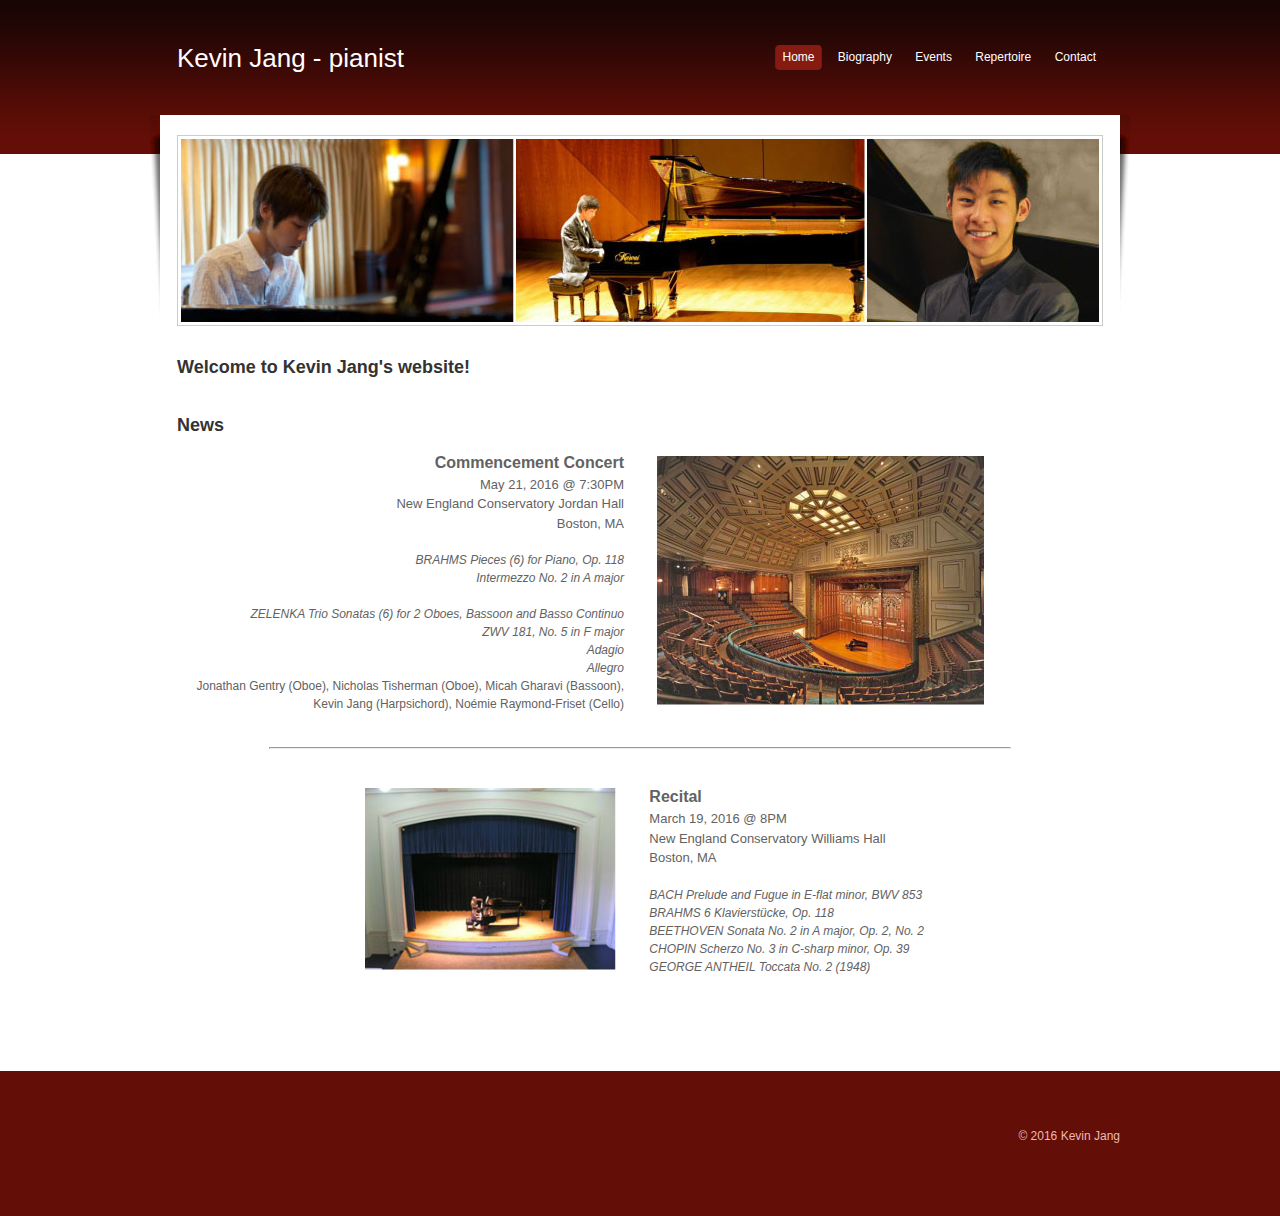
<file: index.html>
<!DOCTYPE html>
<html>

<head>
  <title>Kevin Jang - pianist - Home</title>
  <meta property="og:site_name" content="Kevin Jang - pianist" />
  <meta property="og:title" content="Kevin Jang - pianist" />
  <meta property="og:description" content="Commencement Concert May 21, 2016 @ 7:30PM New England Conservatory Jordan Hall Boston, MA BRAHMS Pieces (6) for Piano, Op. 118 Intermezzo No. 2 in A major ZELENKA Trio Sonatas (6) for 2 Oboes,..." />
  <meta property="og:url" content="https://kevinjang.com/" />
  <meta name="keywords" content="pianist" />
  <meta http-equiv="Content-Type" content="text/html; charset=utf-8" />
  <meta name="google-site-verification" content="-lX76go5W1qWB2xYTC0cxTmvPpI4KttDvs7myHHd8nc" />
  <link rel="stylesheet" type="text/css" href="files/main_style.css?1464620637" title="wsite-theme-css" />
  <link rel="shortcut icon" href="/favicon.ico" type="image/x-icon">
  <link rel="icon" href="/favicon.ico" type="image/x-icon">
  <style type='text/css'>
  .wsite-header {
    background-image: url(uploads/3/4/2/0/34205474/header_images/1322791871.jpg) !important;
    background-position: 0 0 !important;
  }
  </style>
</head>

<body class="wsite-theme-light tall-header-page  wsite-page-index">
  <div id="header-wrap">
    <table id="header">
      <tr>
        <td id="logo"><span class="wsite-logo">
					<a href="index.html"><span id="wsite-title">Kevin Jang - pianist</span></a>
        </td>
        <td id="header-right">
          <table>
            <tr>
              <td class="phone-number"></td>
              <td class="social"></td>
              <td class="search"></td>
            </tr>
          </table>
          <div class='clear'></div>
          <div id="navigation">
            <ul class="wsite-menu-default">
              <li id="active" class="wsite-menu-item-wrap">
                <a href="index.html" class="wsite-menu-item">
									Home
								</a>
              </li>
              <li id="pg483396380378198634" class="wsite-menu-item-wrap">
                <a href="biography.html" class="wsite-menu-item">
									Biography
								</a>
              </li>
              <li id="pg829536439258051337" class="wsite-menu-item-wrap">
                <a href="events.html" class="wsite-menu-item">
									Events
								</a>
              </li>
              <li id="pg579509820257163466" class="wsite-menu-item-wrap">
                <a href="repertoire.html" class="wsite-menu-item">
									Repertoire
								</a>
              </li>
              <li id="pg127499360796397851" class="wsite-menu-item-wrap">
                <a href="contact.html" class="wsite-menu-item">
									Contact
								</a>
              </li>
            </ul>
          </div>
        </td>
      </tr>
    </table>
  </div>
  <div id="main-wrap">
    <div id="main">
      <div id="shadow-left">
        <div id="shadow-right">
          <div id="main-content">
            <div id="banner">
              <div class="wsite-header"></div>
            </div>
            <div id="content">
              <div id='wsite-content' class='wsite-elements wsite-not-footer'>
                <h2 class="wsite-content-title" style="text-align:left;">Welcome to Kevin Jang's website!<br /><br /></h2>
                <h2 class="wsite-content-title" style="text-align:left;">News</h2>
                <div>
                  <div class="wsite-multicol">
                    <div class="wsite-multicol-table-wrap" style="margin:0 -15px;">
                      <table class="wsite-multicol-table">
                        <tbody class="wsite-multicol-tbody">
                          <tr class="wsite-multicol-tr">
                            <td class="wsite-multicol-col" style="width:50%; padding:0 15px;">
                              <div class="paragraph" style="text-align:right;"><strong><font size="3">Commencement Concert</font></strong>
                                <br />
                                <font size="2">May 21, 2016 @ 7:30PM
                                  <br />New England Conservatory&nbsp;Jordan Hall
                                  <br />Boston, MA</font>
                                <br />
                                <br /><em>BRAHMS Pieces (6) for Piano, Op. 118<br />Intermezzo No. 2 in A major</em>
                                <br />
                                <br /><em>ZELENKA Trio Sonatas (6) for 2 Oboes, Bassoon and Basso Continuo<br />ZWV 181, No. 5 in F major<br />Adagio<br />Allegro</em>
                                <br />Jonathan Gentry (Oboe), Nicholas Tisherman (Oboe), Micah Gharavi (Bassoon), Kevin Jang (Harpsichord), No&eacute;mie Raymond-Friset (Cello)</div>
                            </td>
                            <td class="wsite-multicol-col" style="width:50%; padding:0 15px;">
                              <div>
                                <div class="wsite-image wsite-image-border-border-width:0 " style="padding-top:10px;padding-bottom:10px;margin-left:0px;margin-right:0px;text-align:left">
                                  <a>
                                    <img src="uploads/3/4/2/0/34205474/1463755660.png" alt="Picture" style="width:auto;max-width:100%" />
                                  </a>
                                  <div style="display:block;font-size:90%"></div>
                                </div>
                              </div>
                            </td>
                          </tr>
                        </tbody>
                      </table>
                    </div>
                  </div>
                </div>
                <div>
                  <div style="height: 20px; overflow: hidden; width: 80%;"></div>
                  <hr class="styled-hr" style="width:80%;"></hr>
                  <div style="height: 20px; overflow: hidden; width: 80%;"></div>
                </div>
                <div>
                  <div class="wsite-multicol">
                    <div class="wsite-multicol-table-wrap" style="margin:0 150px;">
                      <table class="wsite-multicol-table">
                        <tbody class="wsite-multicol-tbody">
                          <tr class="wsite-multicol-tr">
                            <td class="wsite-multicol-col" style="width:49.897540983607%; padding:0 15px;">
                              <div>
                                <div class="wsite-image wsite-image-border-border-width:0 " style="padding-top:10px;padding-bottom:10px;margin-left:0px;margin-right:0px;text-align:right">
                                  <a>
                                    <img src="uploads/3/4/2/0/34205474/1463755711.png" alt="Picture" style="width:auto;max-width:100%" />
                                  </a>
                                  <div style="display:block;font-size:90%"></div>
                                </div>
                              </div>
                            </td>
                            <td class="wsite-multicol-col" style="width:50.102459016393%; padding:0 15px;">
                              <div class="paragraph" style="text-align:left;"><span id="selectionBoundary_1463278880474_13031667800522495">&#65279;</span><strong><font size="3">Recital</font></strong>
                                <br />
                                <font size="2">March 19, 2016 @ 8PM
                                  <br />New England Conservatory&nbsp;Williams Hall</font>
                                <br /><span><font size="2">Boston, MA</font></span>
                                <br />&#8203;
                                <br /><em>BACH Prelude and Fugue in E-flat minor, BWV 853<br />BRAHMS&nbsp;6 Klavierst&uuml;cke, Op. 118<br />BEETHOVEN Sonata No. 2 in A major, Op. 2, No. 2<br />CHOPIN&nbsp;Scherzo No. 3 in C-sharp minor, Op. 39</em>
                                <br /><em>GEORGE ANTHEIL Toccata No. 2 (1948)</em></div>
                            </td>
                          </tr>
                        </tbody>
                      </table>
                    </div>
                  </div>
                </div>
              </div>
              <div class="clear"></div>
            </div>
          </div>
        </div>
      </div>
    </div>
  </div>
  <div id="footer-wrap">
    <div id="footer">
      <div class='wsite-elements wsite-footer'>
        <div class="paragraph" style="text-align:right;">&copy; 2016 Kevin Jang</div>
      </div>
      <div class="clear"></div>
    </div>
  </div>
</body>

</html>
</file>
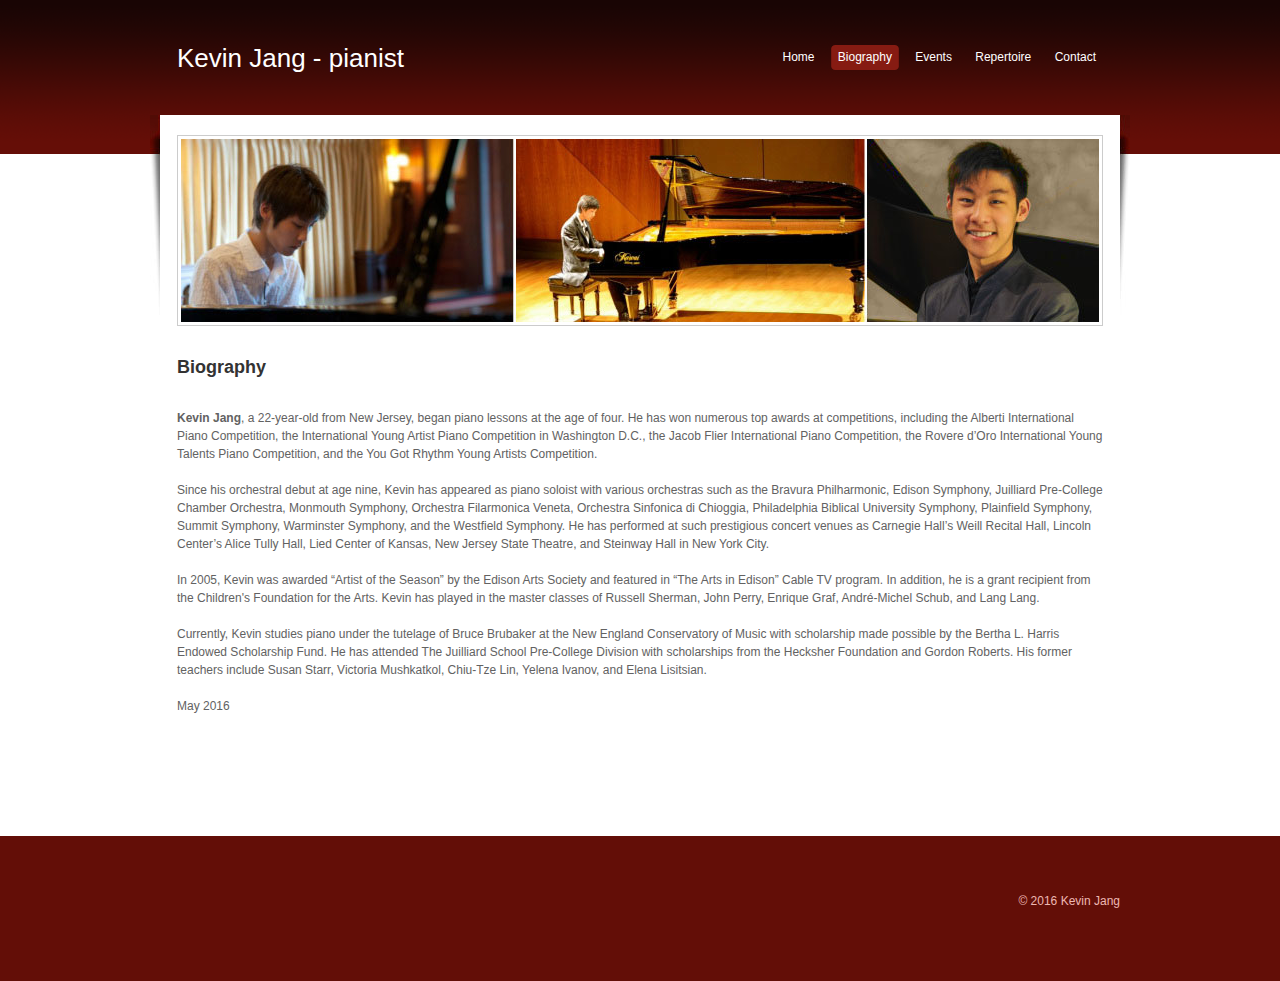
<file: biography.html>
<!DOCTYPE html>
<html>

<head>
  <title>Biography - Kevin Jang - pianist</title>
  <meta property="og:site_name" content="Kevin Jang - pianist" />
  <meta property="og:title" content="Biography" />
  <meta property="og:description" content="Kevin Jang , a 22-year-old from New Jersey, began piano lessons at the age of four. He has won numerous top awards at competitions, including the Alberti International Piano Competition, the..." />
  <meta property="og:url" content="https://kevinjang.com/biography.html" />
  <meta http-equiv="Content-Type" content="text/html; charset=utf-8" />
  <link rel="stylesheet" type="text/css" href="files/main_style.css?1464620637" title="wsite-theme-css" />
  <style type='text/css'>
  .wsite-header {
    background-image: url(uploads/3/4/2/0/34205474/header_images/1322791871.jpg) !important;
    background-position: 0 0 !important;
  }
  </style>
</head>

<body class="wsite-theme-light tall-header-page  wsite-page-biography">
  <div id="header-wrap">
    <table id="header">
      <tr>
        <td id="logo"><span class="wsite-logo">
					<a href="index.html">
						<span id="wsite-title">Kevin Jang - pianist</span>
          </a>
        </td>
        <td id="header-right">
          <table>
            <tr>
              <td class="phone-number"></td>
              <td class="social"></td>
              <td class="search"></td>
            </tr>
          </table>
          <div class='clear'></div>
          <div id="navigation">
            <ul class="wsite-menu-default">
              <li id="pg723196183507143659" class="wsite-menu-item-wrap">
                <a href="index.html" class="wsite-menu-item">
									Home
								</a>
              </li>
              <li id="active" class="wsite-menu-item-wrap">
                <a href="biography.html" class="wsite-menu-item">
									Biography
								</a>
              </li>
              <li id="pg829536439258051337" class="wsite-menu-item-wrap">
                <a href="events.html" class="wsite-menu-item">
									Events
								</a>
              </li>
              <li id="pg579509820257163466" class="wsite-menu-item-wrap">
                <a href="repertoire.html" class="wsite-menu-item">
									Repertoire
								</a>
              </li>
              <li id="pg127499360796397851" class="wsite-menu-item-wrap">
                <a href="contact.html" class="wsite-menu-item">
									Contact
								</a>
              </li>
            </ul>
          </div>
        </td>
      </tr>
    </table>
  </div>
  <div id="main-wrap">
    <div id="main">
      <div id="shadow-left">
        <div id="shadow-right">
          <div id="main-content">
            <div id="banner">
              <div class="wsite-header"></div>
            </div>
            <div id="content">
              <div id='wsite-content' class='wsite-elements wsite-not-footer'>
                <h2 class="wsite-content-title" style="text-align:left;">Biography</h2>
                <div class="paragraph" style="text-align:left;display:block;">
                  <br /><strong><span>Kevin Jang</span></strong><span>, a 22-year-old from New Jersey, began piano lessons at the age of four.&nbsp;He has won numerous top awards at competitions, including the Alberti International Piano Competition, the International Young Artist Piano Competition in Washington D.C., the Jacob Flier International Piano Competition, the Rovere d</span><span>&rsquo;</span><span>Oro International Young Talents Piano Competition, and the You Got Rhythm Young Artists Competition.</span>
                  <br />
                  <br /><span>Since his orchestral debut at age nine, Kevin has appeared as piano soloist with various orchestras such as the Bravura Philharmonic, Edison Symphony, Juilliard Pre-College Chamber Orchestra, Monmouth Symphony, Orchestra Filarmonica Veneta</span>,&nbsp;<span>Orchestra Sinfonica di Chioggia, Philadelphia Biblical University Symphony, Plainfield Symphony, Summit Symphony, Warminster</span><span>&nbsp;Symphony, and the Westfield Symphony. He has performed at such prestigious concert venues as Carnegie Hall&rsquo;s Weill Recital Hall, Lincoln Center&rsquo;s Alice Tully Hall, Lied Center of Kansas, New Jersey State Theatre, and Steinway Hall in New York City.</span>
                  <br />
                  <br /><span>In 2005, Kevin was awarded &ldquo;Artist of the Season&rdquo; by the Edison Arts Society and featured in &ldquo;The Arts in Edison&rdquo; Cable TV program.&nbsp;In addition, he is a grant recipient from the Children's Foundation for the Arts. Kevin has played in the master classes of Russell Sherman, John Perry, Enrique Graf, Andr&eacute;-Michel Schub,&nbsp;</span>and&nbsp;<span>Lang Lang</span><span>.</span>
                  <br />
                  <br /><span>Currently, Kevin studies piano under the tutelage of Bruce Brubaker at the New England Conservatory of Music with scholarship made possible by the Bertha L. Harris Endowed Scholarship Fund. He has attended The Juilliard School Pre-College Division with scholarships from the Hecksher Foundation and Gordon Roberts. His former teachers include Susan Starr, Victoria Mushkatkol, Chiu-Tze Lin, Yelena Ivanov, and Elena Lisitsian.</span><span>&nbsp;</span>
                  <br />
                  <br />May 2016</div>
              </div>
              <div class="clear"></div>
            </div>
          </div>
        </div>
      </div>
    </div>
  </div>
  <div id="footer-wrap">
    <div id="footer">
      <div class='wsite-elements wsite-footer'>
        <div class="paragraph" style="text-align:right;">&copy; 2016 Kevin Jang</div>
      </div>
      <div class="clear"></div>
    </div>
  </div>
</body>

</html>
</file>
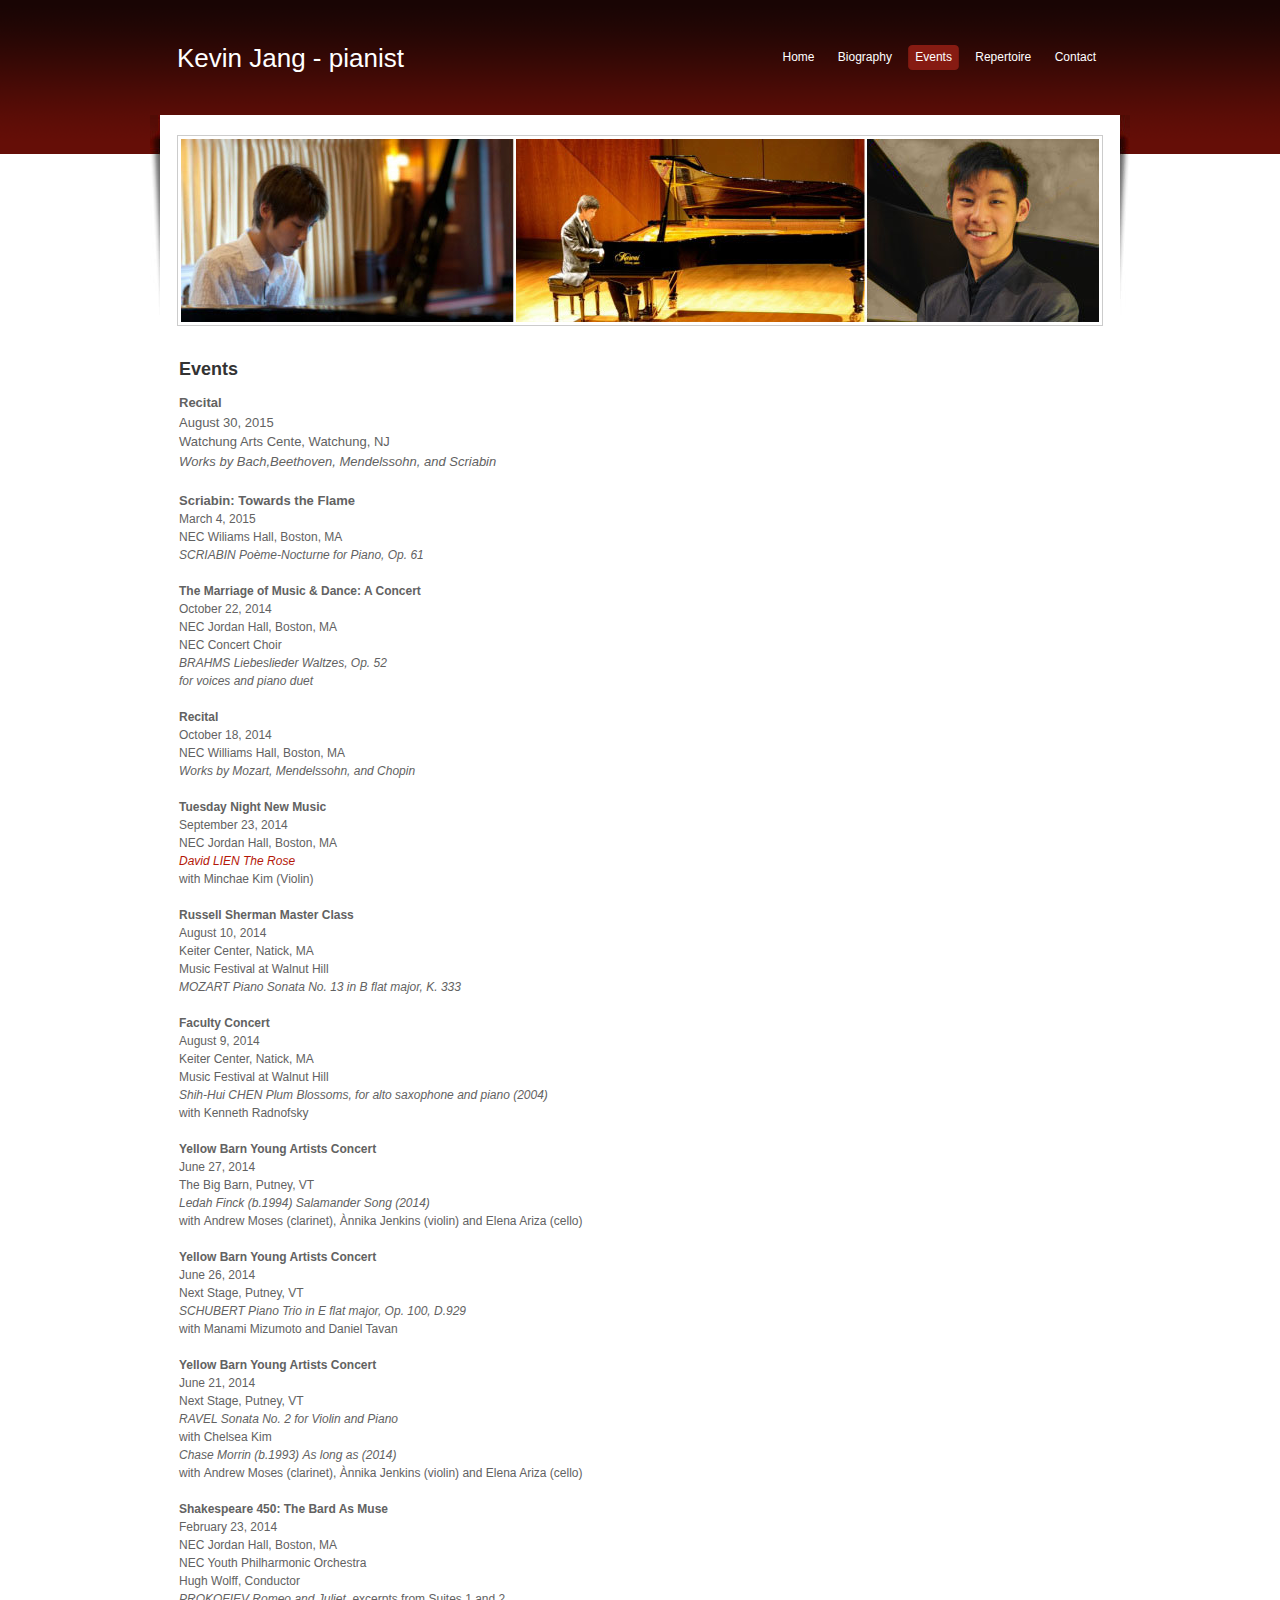
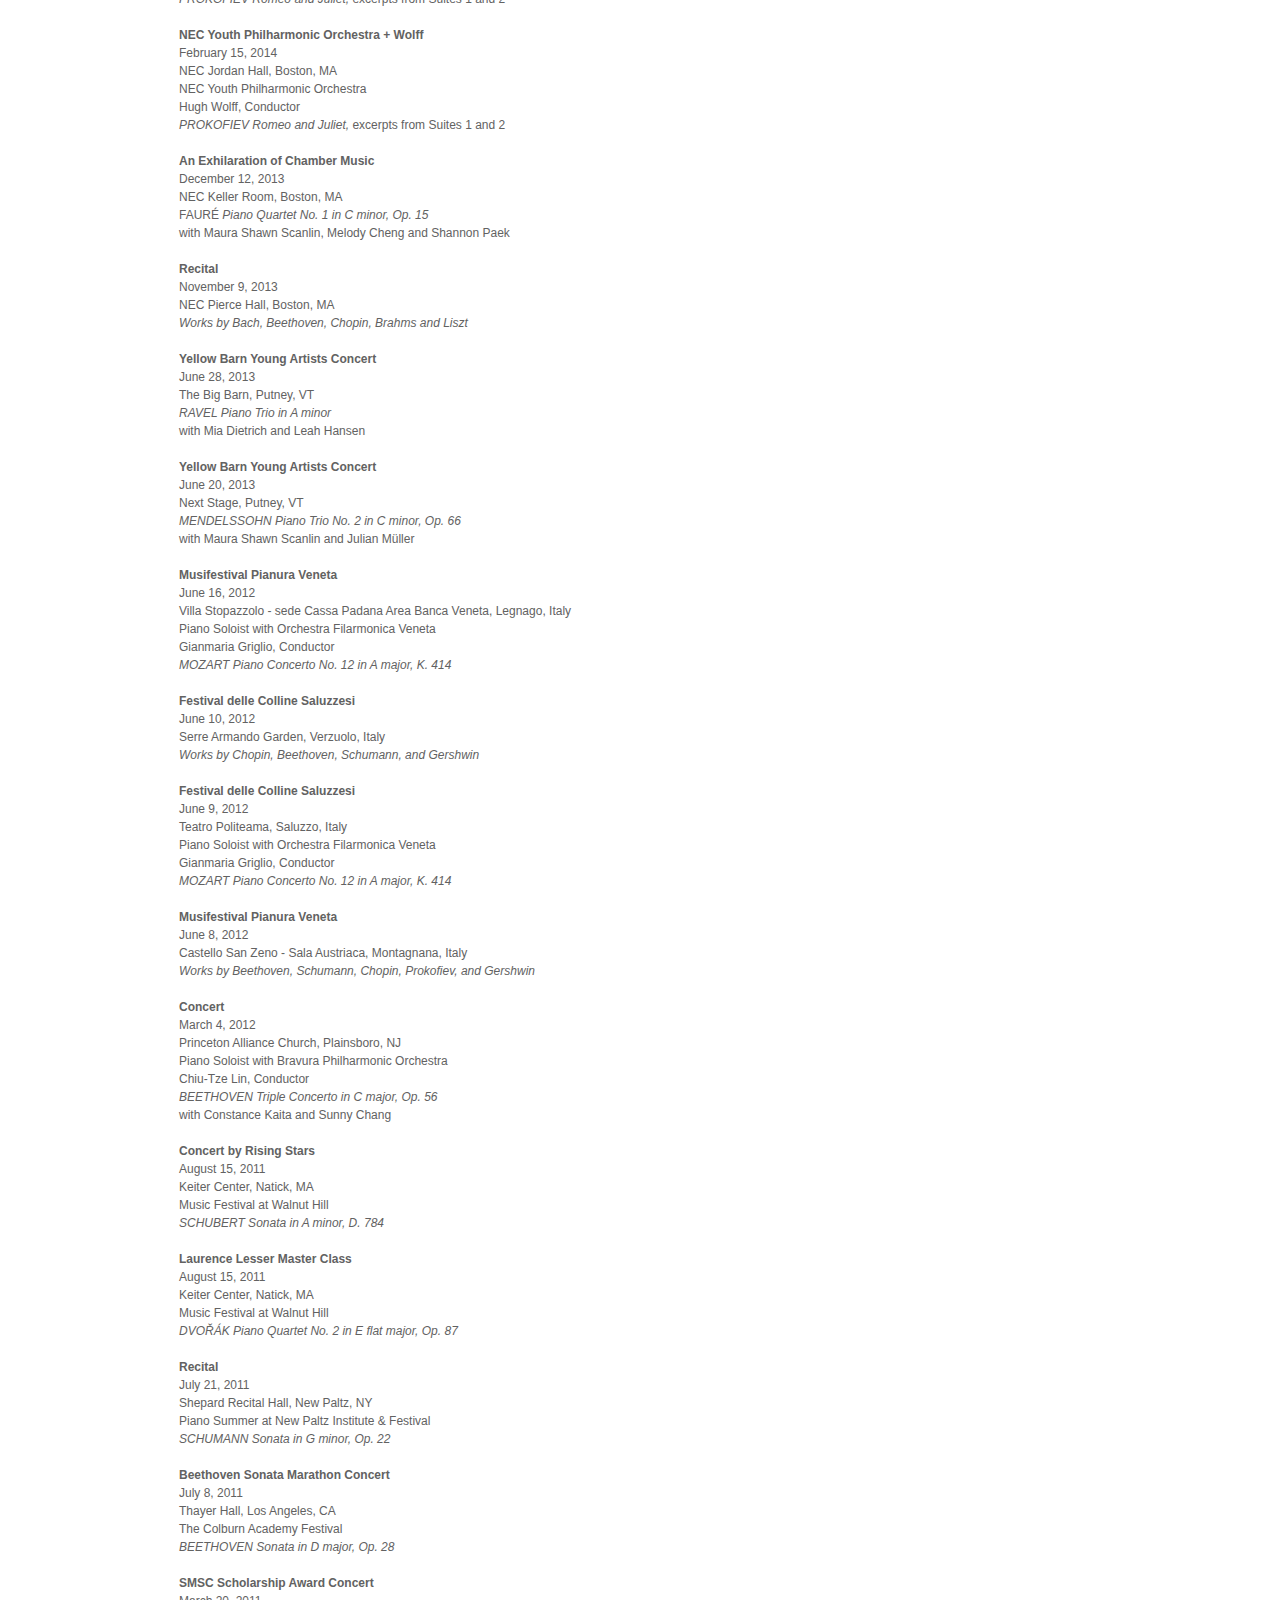
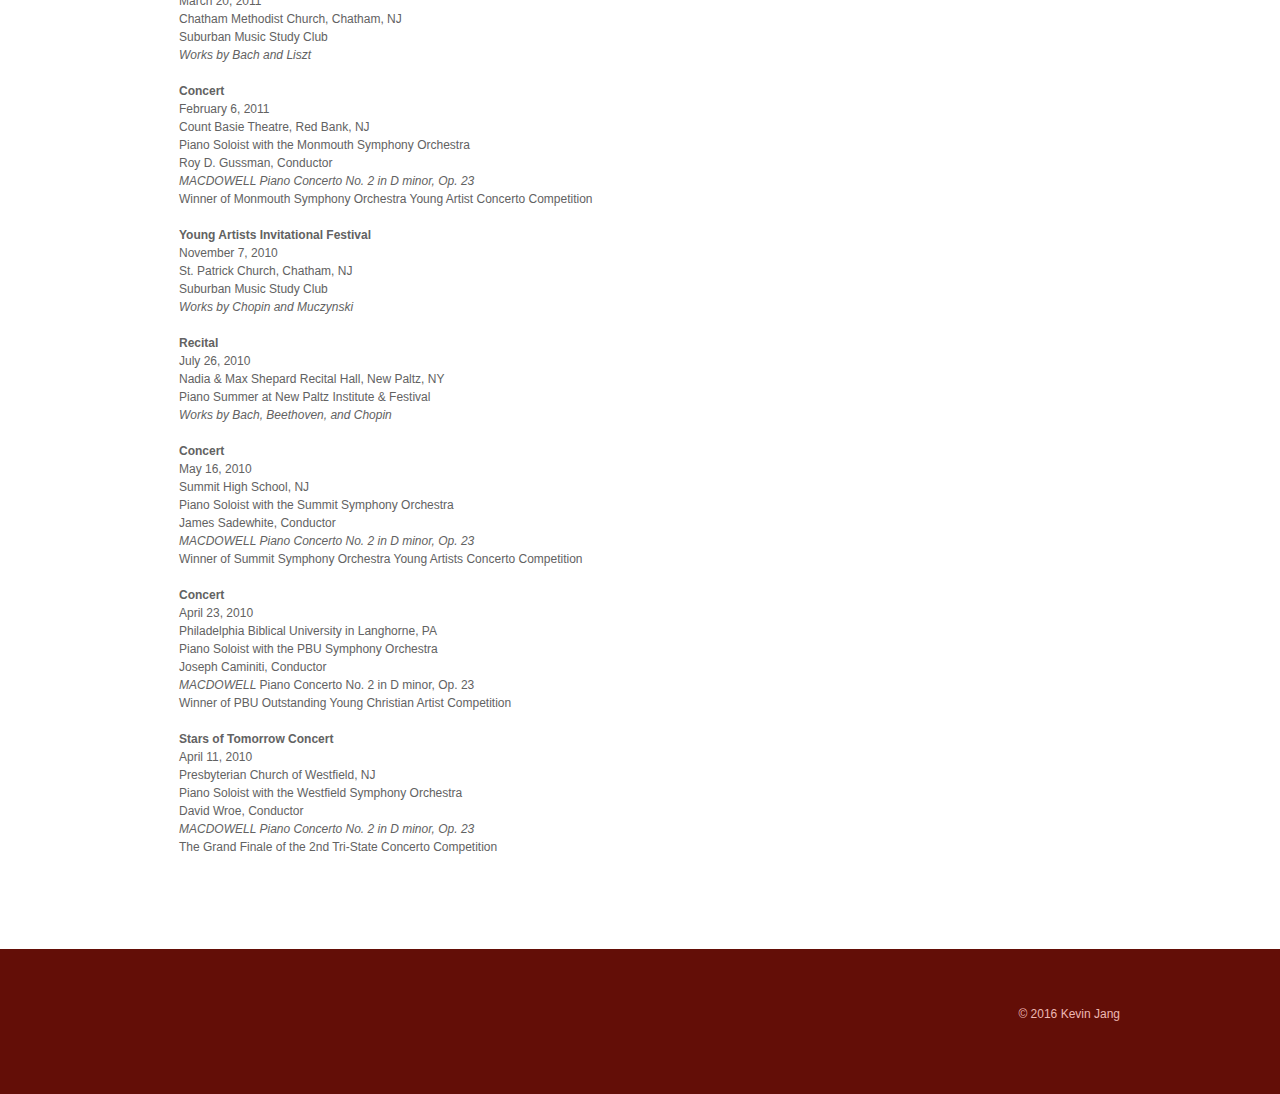
<file: events.html>
<!DOCTYPE html>
<html>

<head>
  <title>Events - Kevin Jang - pianist</title>
  <meta property="og:site_name" content="Kevin Jang - pianist" />
  <meta property="og:title" content="Events" />
  <meta property="og:description" content="Recital August 30, 2015 Watchung Arts Cente , Watchung , NJ Works by Bach,Beethoven, Mendelssohn, and Scriabin Scriabin: Towards the Flame March 4, 2015 NEC Wiliams Hall, Boston, MA SCRIABIN ..." />
  <meta property="og:url" content="https://kevinjang.com/events.html" />
  <meta http-equiv="Content-Type" content="text/html; charset=utf-8" />
  <link rel="stylesheet" type="text/css" href="files/main_style.css?1464620637" title="wsite-theme-css" />
  <style type='text/css'>
  .wsite-header {
    background-image: url(uploads/3/4/2/0/34205474/header_images/1322791871.jpg) !important;
    background-position: 0 0 !important;
  }
  </style>
</head>

<body class="wsite-theme-light tall-header-page  wsite-page-events">
  <div id="header-wrap">
    <table id="header">
      <tr>
        <td id="logo"><span class="wsite-logo">
					<a href="index.html"><span id="wsite-title">Kevin Jang - pianist</span></a>
        </td>
        <td id="header-right">
          <table>
            <tr>
              <td class="phone-number"></td>
              <td class="social"></td>
              <td class="search"></td>
            </tr>
          </table>
          <div class='clear'></div>
          <div id="navigation">
            <ul class="wsite-menu-default">
              <li id="pg723196183507143659" class="wsite-menu-item-wrap">
                <a href="index.html" class="wsite-menu-item">
									Home
								</a>
              </li>
              <li id="pg483396380378198634" class="wsite-menu-item-wrap">
                <a href="biography.html" class="wsite-menu-item">
									Biography
								</a>
              </li>
              <li id="active" class="wsite-menu-item-wrap">
                <a href="events.html" class="wsite-menu-item">
									Events
								</a>
              </li>
              <li id="pg579509820257163466" class="wsite-menu-item-wrap">
                <a href="repertoire.html" class="wsite-menu-item">
									Repertoire
								</a>
              </li>
              <li id="pg127499360796397851" class="wsite-menu-item-wrap">
                <a href="contact.html" class="wsite-menu-item">
									Contact
								</a>
              </li>
            </ul>
          </div>
        </td>
      </tr>
    </table>
  </div>
  <div id="main-wrap">
    <div id="main">
      <div id="shadow-left">
        <div id="shadow-right">
          <div id="main-content">
            <div id="banner">
              <div class="wsite-header"></div>
            </div>
            <div id="content">
              <div id='wsite-content' class='wsite-elements wsite-not-footer'>
                <div>
                  <div class="wsite-multicol">
                    <div class="wsite-multicol-table-wrap" style="margin:0 -15px;">
                      <table class="wsite-multicol-table">
                        <tbody class="wsite-multicol-tbody">
                          <tr class="wsite-multicol-tr">
                            <td class="wsite-multicol-col" style="width:49.5%; padding:0 15px;">
                              <h2 class="wsite-content-title" style="text-align:left;">Events</h2>
                              <div class="paragraph" style="text-align:left;display:block;">
                                <font size="2"><strong style="font-weight: bold;">Recital</strong>
                                  <br />August 30, 2015
                                  <br /><span>Watchung Arts Cente</span>, <span>Watchung</span>, NJ
                                  <br /><em>Works by Bach,Beethoven, Mendelssohn, and Scriabin</em>
                                  <br />
                                  <br /><strong>Scriabin: Towards the Flame</strong></font>
                                <br />March 4, 2015
                                <br />NEC Wiliams Hall, Boston, MA
                                <br /><em>SCRIABIN&nbsp;</em><em>Po&egrave;me-Nocturne for Piano, Op. 61</em>
                                <br />
                                <br /><strong>The Marriage of Music &amp; Dance: A Concert</strong>
                                <br />October 22, 2014
                                <br />NEC Jordan&nbsp;Hall,&nbsp;Boston, MA
                                <br />NEC Concert Choir
                                <br /><em>BRAHMS&nbsp;Liebeslieder Waltzes, Op. 52</em>
                                <br /><em>for voices and piano duet</em>
                                <br />
                                <br /><strong>Recital</strong>
                                <br />October 18, 2014
                                <br />NEC Williams Hall, Boston, MA
                                <br /><em>Works by Mozart, Mendelssohn, and Chopin</em>
                                <br />
                                <br /><strong>Tuesday Night New Music</strong>
                                <br />September 23, 2014
                                <br />NEC Jordan&nbsp;Hall, Boston, MA
                                <br /><em><a target="_blank" href="http://www.instantencore.com/work/work.aspx?work=5080250">David LIEN The Rose</a></em>
                                <br />with Minchae Kim (Violin)
                                <br />
                                <br /><strong>Russell Sherman&nbsp;</strong><strong>Master Class</strong>
                                <br />August 10, 2014
                                <br />Keiter Center, Natick, MA
                                <br />Music Festival at Walnut Hill
                                <br /><em>MOZART&nbsp;</em><em>Piano Sonata No. 13 in B flat major, K. 333</em>
                                <br />
                                <br /><strong>Faculty Concert</strong>
                                <br />August 9, 2014
                                <br />Keiter Center, Natick, MA
                                <br />Music Festival at Walnut Hill
                                <br /><em>Shih-Hui CHEN&nbsp;<span>Plum Blossoms, for alto saxophone and piano (2004)</span></em>
                                <br />with&nbsp;<span>Kenneth Radnofsky</span>
                                <br />
                                <br /><strong>Yellow Barn Young Artists Concert</strong>
                                <br />June 27, 2014
                                <br />The Big Barn,&nbsp;Putney, VT
                                <br /><em>Ledah Finck (b.1994)&nbsp;Salamander Song (2014)</em>
                                <br />with<span>&nbsp;</span><span>Andrew Moses (clarinet), &Agrave;nnika Jenkins (violin) and Elena Ariza (cello)</span>
                                <br />
                                <br /><strong>Yellow Barn Young Artists Concert</strong>
                                <br />June 26, 2014
                                <br />Next Stage,&nbsp;Putney, VT
                                <br /><em>SCHUBERT Piano Trio in E flat major, Op. 100, D.929</em>
                                <br />with&nbsp;<span>Manami Mizumoto and Daniel Tavan</span>
                                <br />
                                <br /><strong>Yellow Barn Young Artists Concert</strong>
                                <br />June 21, 2014
                                <br />Next Stage,&nbsp;Putney, VT
                                <br /><em>RAVEL Sonata No. 2 for Violin and Piano</em>
                                <br />with&nbsp;Chelsea Kim
                                <br /><em>Chase Morrin (b.1993)&nbsp;As long as (2014)&nbsp;</em>
                                <br />with&nbsp;<span>Andrew Moses (clarinet), &Agrave;nnika Jenkins (violin) and&nbsp;</span><span>Elena Ariza (cello)</span>
                                <br />
                                <br /><strong>Shakespeare 450: The Bard As Muse</strong>
                                <br />February 23, 2014
                                <br />NEC Jordan Hall,&nbsp;Boston, MA
                                <br />NEC Youth Philharmonic Orchestra
                                <br />Hugh Wolff, Conductor
                                <br /><em>PROKOFIEV&nbsp;</em><em>Romeo and Juliet,</em>&nbsp;excerpts from Suites 1 and 2
                                <br />
                                <br /><strong>NEC Youth Philharmonic Orchestra + Wolff</strong>
                                <br />February 15, 2014
                                <br />NEC Jordan Hall,&nbsp;Boston, MA
                                <br />NEC Youth Philharmonic Orchestra
                                <br />Hugh Wolff, Conductor
                                <br /><em>PROKOFIEV&nbsp;</em><em>Romeo and Juliet,</em>&nbsp;excerpts from Suites 1 and 2
                                <br />
                                <br /><strong>An Exhilaration of&nbsp;Chamber Music</strong>
                                <br />December 12, 2013
                                <br />NEC Keller Room, Boston, MA
                                <br />FAUR&Eacute;&nbsp;<em>Piano Quartet No. 1 in C minor, Op. 15</em>
                                <br />with Maura Shawn Scanlin, Melody Cheng and Shannon Paek
                                <br />
                                <br /><strong>Recital</strong>
                                <br />November 9, 2013
                                <br />NEC Pierce Hall,&nbsp;Boston, MA
                                <br /><em>Works by Bach, Beethoven, Chopin, Brahms and Liszt</em>
                                <br />
                                <br /><strong>Yellow Barn Young Artists Concert</strong>
                                <br />June 28, 2013
                                <br />The Big Barn,&nbsp;Putney, VT
                                <br /><em>RAVEL Piano Trio in A minor</em>
                                <br />with&nbsp;Mia Dietrich and&nbsp;Leah Hansen
                                <br />
                                <br /><strong>Yellow Barn Young Artists Concert</strong>
                                <br />June 20, 2013
                                <br />Next Stage,&nbsp;Putney, VT
                                <br /><em>MENDELSSOHN Piano Trio No. 2 in C minor, Op. 66</em>
                                <br />with&nbsp;Maura Shawn Scanlin and&nbsp;Julian M&uuml;ller
                                <br />
                                <br /><strong>Musifestival Pianura Veneta</strong>
                                <br />June 16, 2012
                                <br />Villa Stopazzolo - sede Cassa Padana Area Banca Veneta,&nbsp;Legnago, Italy
                                <br />Piano Soloist with&nbsp;Orchestra Filarmonica Veneta
                                <br />Gianmaria Griglio, Conductor
                                <br /><em>MOZART&nbsp;</em><em>Piano Concerto No. 12 in A major, K. 414</em>
                                <br />
                                <br /><strong>Festival delle Colline Saluzzesi</strong>
                                <br />June 10, 2012
                                <br />Serre Armando Garden,&nbsp;Verzuolo, Italy
                                <br /><em>Works by Chopin, Beethoven, Schumann, and Gershwin</em>
                                <br />
                                <br /><strong>Festival delle Colline Saluzzesi</strong>
                                <br />June 9, 2012
                                <br />Teatro Politeama,&nbsp;Saluzzo, Italy
                                <br />Piano Soloist with&nbsp;Orchestra Filarmonica Veneta
                                <br />Gianmaria Griglio, Conductor
                                <br /><em>MOZART&nbsp;</em><em>Piano Concerto No. 12 in A major, K. 414</em>
                                <br />
                                <br /><strong>Musifestival Pianura Veneta</strong>
                                <br />June 8, 2012
                                <br />Castello San Zeno -&nbsp;Sala Austriaca,&nbsp;Montagnana, Italy
                                <br /><em>Works by Beethoven,&nbsp;</em><em>Schumann,&nbsp;</em><em>Chopin, Prokofiev, and Gershwin</em>
                                <br />
                                <br /><strong>Concert</strong>
                                <br />March 4, 2012
                                <br />Princeton Alliance Church, Plainsboro, NJ
                                <br />Piano Soloist with Bravura Philharmonic Orchestra
                                <br />Chiu-Tze Lin, Conductor
                                <br /><em>BEETHOVEN</em>&nbsp;<em>Triple Concerto in C major, Op. 56</em>
                                <br />with Constance Kaita and Sunny Chang
                                <br />
                                <br /><strong>Concert by Rising Stars</strong>
                                <br />August 15, 2011
                                <br />Keiter Center, Natick, MA
                                <br />Music Festival at Walnut Hill
                                <br /><em>SCHUBERT Sonata in A minor, D. 784</em>
                                <br />
                                <br /><strong>Laurence Lesser Master Class</strong>
                                <br />August 15, 2011
                                <br />Keiter Center, Natick, MA
                                <br />Music Festival at Walnut Hill
                                <br /><em>DVO&#344;&Aacute;K&nbsp;</em><em>Piano Quartet No. 2 in E flat major, Op. 87</em>
                                <br />
                                <br /><strong>Recital</strong>
                                <br />July 21, 2011
                                <br />Shepard Recital Hall, New Paltz, NY
                                <br />Piano Summer at New Paltz Institute &amp; Festival
                                <br /><em>SCHUMANN Sonata in G minor, Op. 22</em>
                                <br />
                                <br /><strong>Beethoven Sonata Marathon Concert</strong>
                                <br />July 8, 2011
                                <br />Thayer Hall, Los Angeles, CA
                                <br />The Colburn Academy Festival
                                <br /><em>BEETHOVEN Sonata in D major, Op. 28</em>
                                <br />
                                <br /><strong>SMSC Scholarship Award Concert</strong>
                                <br />March 20, 2011
                                <br />Chatham Methodist Church, Chatham, NJ
                                <br />Suburban Music Study Club
                                <br /><em>Works by Bach and Liszt</em>
                                <br />
                                <br /><strong>Concert</strong>
                                <br />February 6, 2011
                                <br />Count Basie Theatre, Red Bank, NJ
                                <br />Piano Soloist with the Monmouth Symphony Orchestra
                                <br />Roy D. Gussman, Conductor
                                <br /><em>MACDOWELL Piano Concerto No. 2 in D minor, Op. 23</em>
                                <br />Winner of Monmouth Symphony Orchestra Young Artist Concerto Competition
                                <br />&nbsp;
                                <br /><strong>Young Artists Invitational Festival</strong>
                                <br />November 7, 2010
                                <br />St. Patrick Church, Chatham, NJ
                                <br />Suburban Music Study Club
                                <br /><em>Works by Chopin and Muczynski</em>
                                <br />
                                <br /><strong>Recital</strong>
                                <br />July 26, 2010
                                <br />Nadia &amp; Max Shepard Recital Hall, New Paltz, NY
                                <br />Piano Summer at New Paltz Institute &amp; Festival
                                <br /><em>Works by Bach, Beethoven, and Chopin</em>
                                <br />
                                <br /><strong>Concert</strong>
                                <br />May 16, 2010
                                <br />Summit High School, NJ
                                <br />Piano Soloist with the Summit Symphony Orchestra
                                <br />James Sadewhite, Conductor
                                <br /><em>MACDOWELL Piano Concerto No. 2 in D minor, Op. 23</em>
                                <br />Winner of Summit Symphony Orchestra Young Artists Concerto Competition
                                <br />
                                <br /><strong>Concert</strong>
                                <br />April 23, 2010
                                <br />Philadelphia Biblical University in Langhorne, PA
                                <br />Piano Soloist with the PBU Symphony Orchestra
                                <br />Joseph Caminiti, Conductor
                                <br /><em>MACDOWELL </em>Piano Concerto No. 2 in D minor, Op. 23
                                <br />Winner of PBU Outstanding Young Christian Artist Competition
                                <br />&nbsp;&nbsp;
                                <br /><strong>Stars of Tomorrow&nbsp;Concert</strong>
                                <br />April 11, 2010
                                <br />Presbyterian Church of Westfield, NJ
                                <br />Piano Soloist with the Westfield Symphony Orchestra
                                <br />David Wroe, Conductor
                                <br /><em>MACDOWELL Piano Concerto No. 2 in D minor, Op. 23</em>
                                <br />The Grand Finale of the 2nd Tri-State Concerto Competition</div>
                            </td>
                            <td class="wsite-multicol-col" style="width:49.5%; padding:30px 15px; vertical-align:baseline;">
                              <div class="wsite-youtube" style="margin-bottom:15px;margin-top:15px;">
                                <div class="wsite-youtube-wrapper wsite-youtube-size-small wsite-youtube-align-center" style="text-align: center;">
                                  <div class="wsite-youtube-container">
                                    <iframe width="350" height="270" src="https://www.youtube.com/embed/Hik2lylhDBY?ecver=1" frameborder="0" allowfullscreen></iframe>
                                  </div>
                                  <div class="wsite-youtube-container">
                                    <iframe width="350" height="270" src="https://www.youtube.com/embed/K_F2nXjFsU4?ecver=1" frameborder="0" allowfullscreen></iframe>
                                  </div>
                                  <div class="wsite-youtube-container">
                                    <iframe width="350" height="270" src="https://www.youtube.com/embed/ALd-sYgFGso?ecver=1" frameborder="0" allowfullscreen></iframe>
                                  </div>
                                  <div class="wsite-youtube-container">
                                    <iframe width="350" height="270" src="https://www.youtube.com/embed/cJfqRJEQnX0?ecver=1" frameborder="0" allowfullscreen></iframe>
                                  </div>
                                  <div class="wsite-youtube-container">
                                    <iframe width="350" height="270" src="https://www.youtube.com/embed/AMptIY0rwcw?ecver=1" frameborder="0" allowfullscreen></iframe>
                                  </div>
                                  <div class="wsite-youtube-container">
                                    <iframe width="350" height="270" src="https://www.youtube.com/embed/0-Pr7_TfXLk?ecver=1" frameborder="0" allowfullscreen></iframe>
                                  </div>
                                  <div class="wsite-youtube-container">
                                    <iframe width="350" height="270" src="https://www.youtube.com/embed/J0zlH9iv6DQ?ecver=1" frameborder="0" allowfullscreen></iframe>
                                  </div>
                                  <div class="wsite-youtube-container">
                                    <iframe width="350" height="270" src="https://www.youtube.com/embed/MWN4Wm5NdTE?ecver=1" frameborder="0" allowfullscreen></iframe>
                                  </div>
                                  <div class="wsite-youtube-container">
                                    <iframe width="350" height="270" src="https://www.youtube.com/embed/VRbpH2XSuoE?ecver=1" frameborder="0" allowfullscreen></iframe>
                                  </div>
                                  <div class="wsite-youtube-container">
                                    <iframe width="350" height="270" src="https://www.youtube.com/embed/fW6__x2pBVw?ecver=1" frameborder="0" allowfullscreen></iframe>
                                  </div>
                                  <div class="wsite-youtube-container">
                                    <iframe width="350" height="270" src="https://www.youtube.com/embed/K1NkbwoC5MI?ecver=1" frameborder="0" allowfullscreen></iframe>
                                  </div>
                                </div>
                              </div>
                            </td>
                          </tr>
                        </tbody>
                      </table>
                    </div>
                  </div>
                </div>
              </div>
              <div class="clear"></div>
            </div>
          </div>
        </div>
      </div>
    </div>
  </div>
  <div id="footer-wrap">
    <div id="footer">
      <div class='wsite-elements wsite-footer'>
        <div class="paragraph" style="text-align:right;">&copy; 2016 Kevin Jang</div>
      </div>
      <div class="clear"></div>
    </div>
  </div>
</body>

</html>
</file>
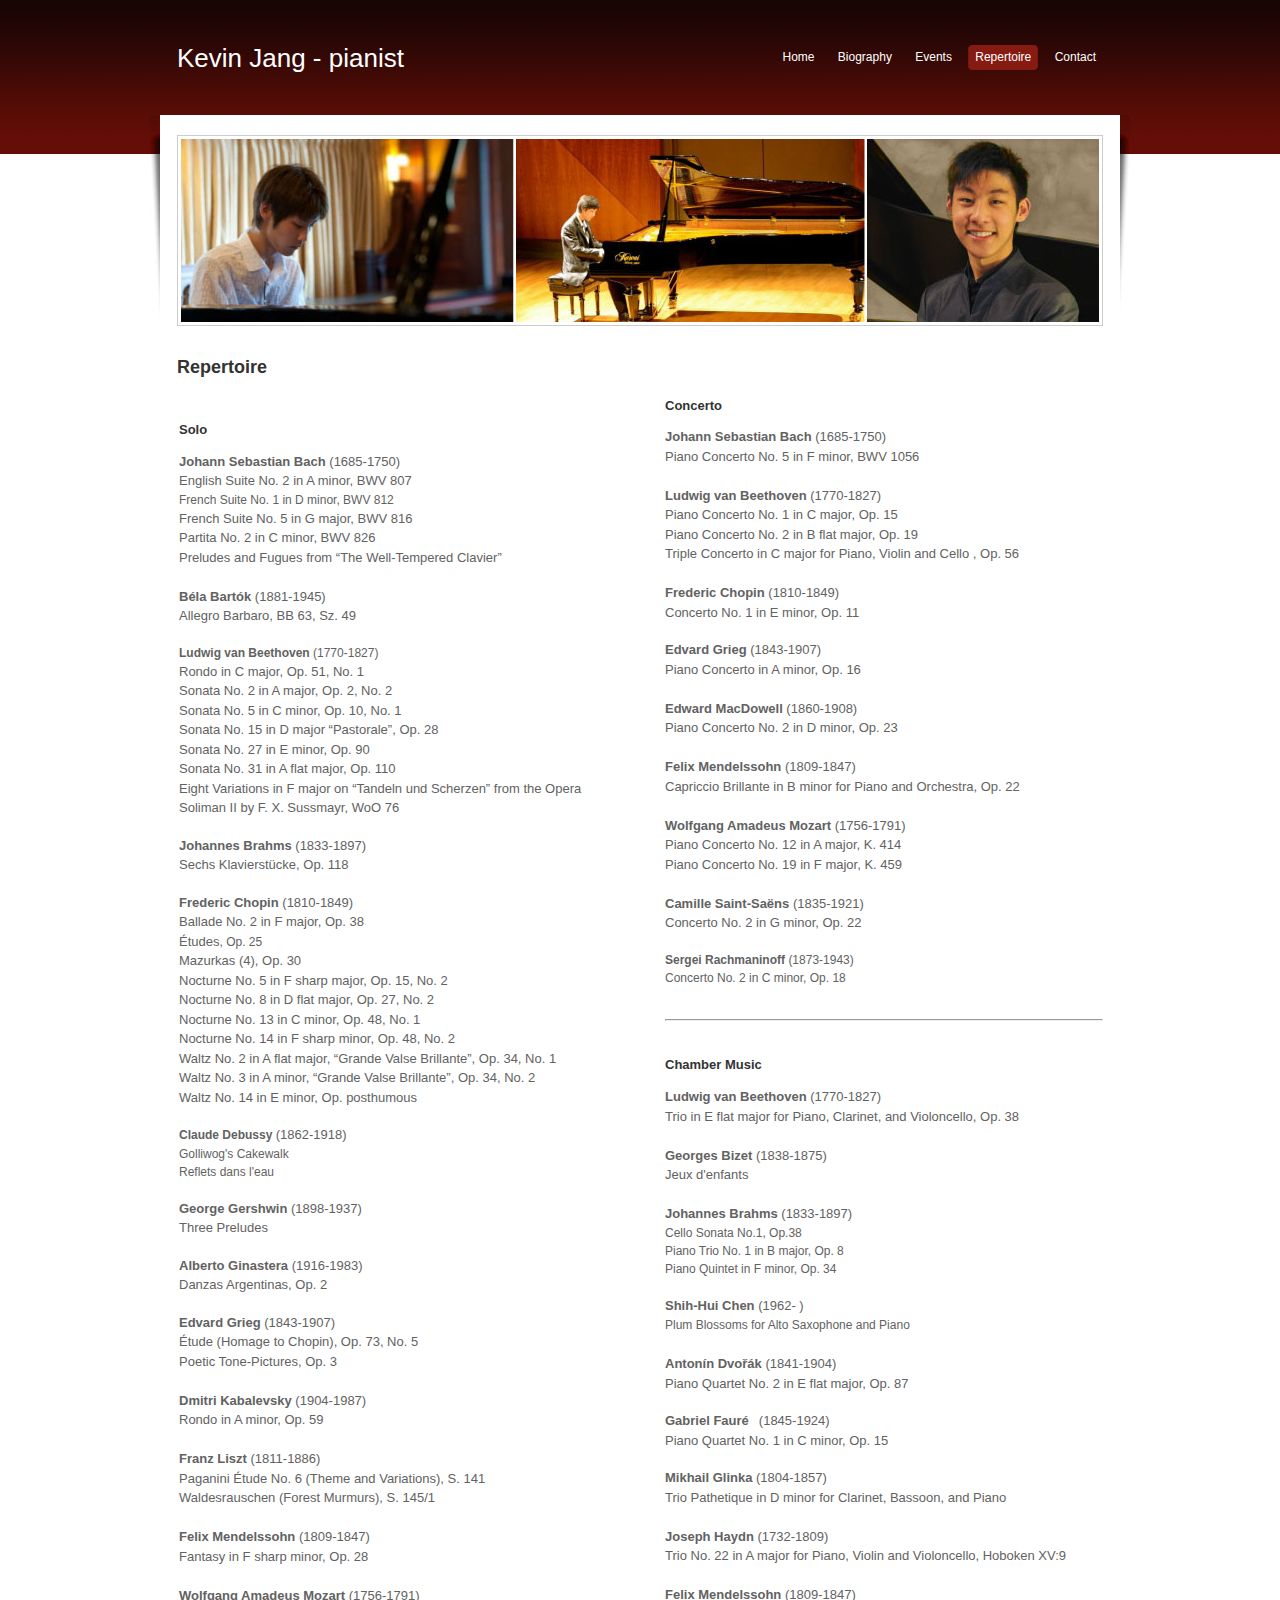
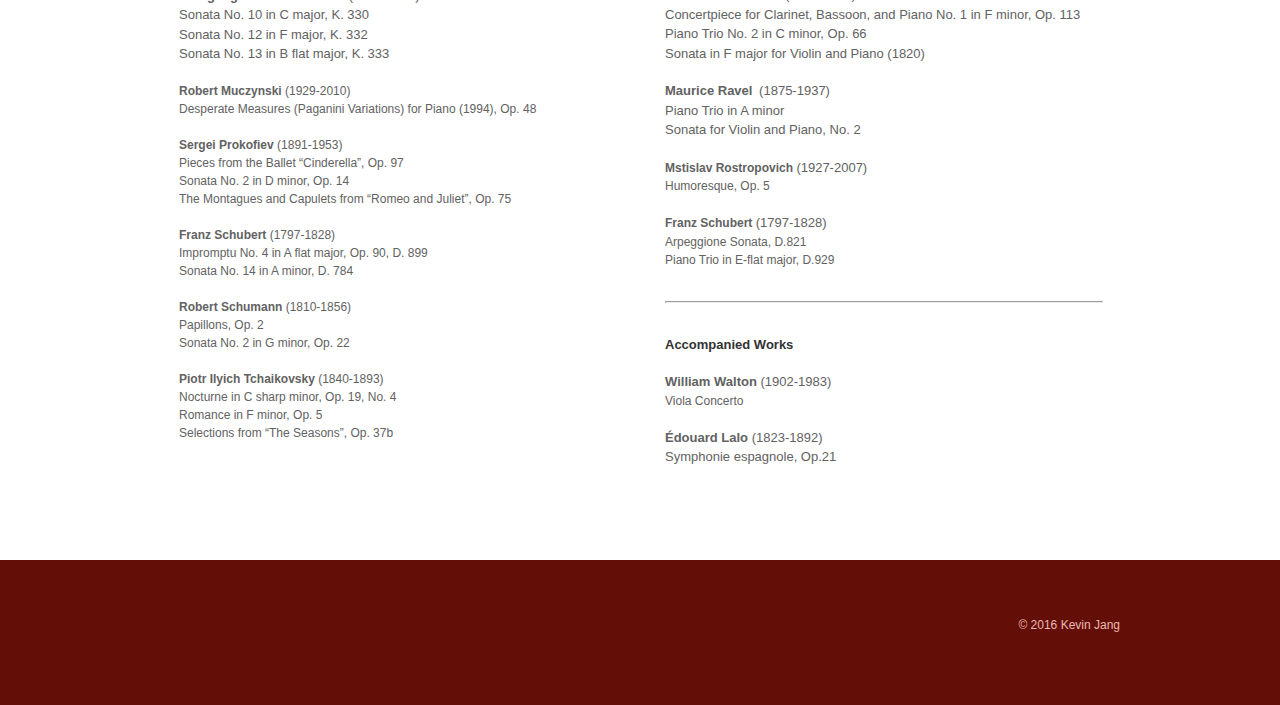
<file: repertoire.html>
<!DOCTYPE html>
<html>

<head>
  <title>Repertoire - Kevin Jang - pianist</title>
  <meta property="og:site_name" content="Kevin Jang - pianist" />
  <meta property="og:title" content="Repertoire" />
  <meta property="og:description" content="Johann Sebastian Bac h (1685-1750) English Suite No. 2 in A minor, BWV 807 French Suite No. 1 in D minor, BWV 812  French Suite No. 5 in G major, BWV 816  Partita No. 2 in C minor, BWV 826 ..." />
  <meta property="og:url" content="https://kevinjang.com/repertoire.html" />
  <meta http-equiv="Content-Type" content="text/html; charset=utf-8" />
  <link rel="stylesheet" type="text/css" href="files/main_style.css?1464620637" title="wsite-theme-css" />
  <style>
  .wsite-header {
    background-image: url(uploads/3/4/2/0/34205474/header_images/1322791871.jpg) !important;
    background-position: 0 0 !important;
  }
  </style>
</head>

<body class="wsite-theme-light tall-header-page  wsite-page-repertoire">
  <div id="header-wrap">
    <table id="header">
      <tr>
        <td id="logo"><span class="wsite-logo">
					<a href="index.html"><span id="wsite-title">Kevin Jang - pianist</span></a>
        </td>
        <td id="header-right">
          <table>
            <tr>
              <td class="phone-number"></td>
              <td class="social"></td>
              <td class="search"></td>
            </tr>
          </table>
          <div class='clear'></div>
          <div id="navigation">
            <ul class="wsite-menu-default">
              <li id="pg723196183507143659" class="wsite-menu-item-wrap">
                <a href="index.html" class="wsite-menu-item">
									Home
								</a>
              </li>
              <li id="pg483396380378198634" class="wsite-menu-item-wrap">
                <a href="biography.html" class="wsite-menu-item">
									Biography
								</a>
              </li>
              <li id="pg829536439258051337" class="wsite-menu-item-wrap">
                <a href="events.html" class="wsite-menu-item">
									Events
								</a>
              </li>
              <li id="active" class="wsite-menu-item-wrap">
                <a href="repertoire.html" class="wsite-menu-item">
									Repertoire
								</a>
              </li>
              <li id="pg127499360796397851" class="wsite-menu-item-wrap">
                <a href="contact.html" class="wsite-menu-item">
									Contact
								</a>
              </li>
            </ul>
          </div>
        </td>
      </tr>
    </table>
  </div>
  <div id="main-wrap">
    <div id="main">
      <div id="shadow-left">
        <div id="shadow-right">
          <div id="main-content">
            <div id="banner">
              <div class="wsite-header"></div>
            </div>
            <div id="content">
              <div id='wsite-content' class='wsite-elements wsite-not-footer'>
                <h2 class="wsite-content-title" style="text-align:left;">Repertoire</h2>
                <div>
                  <div class="wsite-multicol">
                    <div class="wsite-multicol-table-wrap" style="margin:0 -25px;">
                      <table class="wsite-multicol-table">
                        <tbody class="wsite-multicol-tbody">
                          <tr class="wsite-multicol-tr">
                            <td class="wsite-multicol-col" style="width:49.897540983607%; padding:0 25px;">
                              <h2 class="wsite-content-title" style="text-align:left;"><font size="2">Solo</font></h2>
                              <div class="paragraph" style="text-align:left;display:block;">
                                <font size="2"><strong>Johann</strong><strong> Sebastian Bac</strong><strong>h</strong> (1685-1750)</font>
                                <br />
                                <font size="2">English Suite No. 2 in A minor, BWV 807</font>
                                <br /><span>French Suite No. 1 in D minor, BWV 812&nbsp;</span>
                                <br />
                                <font size="2">French Suite No. 5 in G major, BWV 816&nbsp;
                                  <br />Partita No. 2 in C minor, BWV 826&nbsp;
                                  <br />Preludes and Fugues from &ldquo;The Well-Tempered Clavier&rdquo; &nbsp;</font>
                                <br />
                                <font size="2">&nbsp;</font>
                                <br />
                                <font size="2"><strong>B&eacute;la Bart&oacute;k</strong> (1881-1945)</font>
                                <br />
                                <font size="2">Allegro Barbaro, BB 63, Sz. 49&nbsp;</font>
                                <br />
                                <br /><strong>Ludwig van Beethoven</strong><span> (1770-1827)</span>
                                <br />
                                <font size="2">Rondo in C major, Op. 51, No. 1&nbsp;
                                  <br />Sonata No. 2 in A major, Op. 2, No. 2&nbsp;
                                  <br />Sonata No. 5 in C minor, Op. 10, No. 1&nbsp;
                                  <br />Sonata No. 15 in D major &ldquo;Pastorale&rdquo;, Op. 28
                                  <br />Sonata No. 27 in E minor, Op. 90
                                  <br /><span>Sonata No. 31 in A flat major, Op. 110</span>
                                  <br />Eight Variations in F major on &ldquo;Tandeln und Scherzen&rdquo; from the Opera Soliman II by F. X. Sussmayr,&nbsp;WoO 76</font>
                                <br />
                                <br />
                                <font size="2"><strong>Johannes Brahms</strong>&nbsp;(1833-1897)
                                  <br />Sechs Klavierst&uuml;cke, Op. 118</font>
                                <br />
                                <br />
                                <font size="2"><strong>Frederic Chopin</strong> (1810-1849)</font>
                                <br />
                                <font size="2">Ballade No. 2 in F major, Op. 38</font>
                                <br />
                                <font size="2">&Eacute;tudes</font><span>, Op. 25</span>
                                <br />
                                <font size="2">Mazurkas (4), Op. 30</font>
                                <br />
                                <font size="2">Nocturne No. 5 in F sharp major, Op. 15, No. 2</font>
                                <br />
                                <font size="2">Nocturne No. 8 in D flat major, Op. 27, No. 2</font>
                                <br />
                                <font size="2">Nocturne No. 13 in C minor, Op. 48, No. 1</font>
                                <br />
                                <font size="2">Nocturne No. 14 in F sharp minor, Op. 48, No. 2</font>
                                <br />
                                <font size="2">Waltz No. 2 in A flat major, &ldquo;Grande Valse Brillante&rdquo;, Op. 34, No. 1&nbsp;
                                  <br />Waltz No. 3 in A minor, &ldquo;Grande Valse Brillante&rdquo;, Op. 34, No. 2&nbsp;
                                  <br />Waltz No. 14 in E minor, Op. posthumous</font>
                                <br />
                                <br /><strong>Claude&nbsp;</strong><strong>Debussy</strong>
                                <font size="2"> (1862-1918)</font>
                                <br /><span>Golliwog's Cakewalk</span>
                                <br /><span>Reflets dans l'eau</span>
                                <br />
                                <br />
                                <font size="2"><strong>George Gershwin</strong>&nbsp;(1898-1937)</font>
                                <br />
                                <font size="2">Three Preludes</font>
                                <br />
                                <br />
                                <font size="2"><strong>Alberto Ginastera</strong> (1916-1983)</font>
                                <br />
                                <font size="2">Danzas Argentinas, Op. 2&nbsp;</font>
                                <br />
                                <br />
                                <font size="2"><strong>Edvard Grieg</strong> (1843-1907)
                                  <br />&Eacute;tude&nbsp;(Homage to Chopin), Op. 73, No. 5&nbsp;
                                  <br />Poetic Tone-Pictures, Op. 3&nbsp;
                                  <br />
                                  <br /><strong>Dmitri Kabalevsky</strong> (1904-1987)
                                  <br />Rondo in A minor, Op. 59&nbsp;
                                  <br />
                                  <br /><strong>Franz Liszt</strong> (1811-1886)
                                  <br />Paganini&nbsp;&Eacute;tude&nbsp;No. 6 (Theme and Variations), S. 141
                                  <br />Waldesrauschen (Forest Murmurs), S. 145/1&nbsp;
                                  <br />
                                  <br /><strong>Felix Mendelssohn</strong> (1809-1847)
                                  <br />Fantasy in F sharp minor, Op. 28&nbsp;
                                  <br />
                                  <br /><strong>Wolfgang Amadeus Mozart</strong> (1756-1791)
                                  <br />Sonata No. 10 in C major, K. 330&nbsp;
                                  <br />Sonata No. 12 in F major, K. 332</font>
                                <br /><span><font size="2">Sonata No. 13 in B flat major, K. 333</font></span>
                                <br />
                                <br /><strong>Robert Muczynski</strong> (1929-2010)
                                <br />Desperate Measures (Paganini Variations) for Piano (1994), Op. 48
                                <br />
                                <br /><strong>Sergei Prokofiev</strong> (1891-1953)
                                <br />Pieces from the Ballet &ldquo;Cinderella&rdquo;, Op. 97&nbsp;
                                <br />Sonata No. 2 in D minor, Op. 14
                                <br />The Montagues and Capulets from &ldquo;Romeo and Juliet&rdquo;, Op. 75&nbsp;
                                <br />
                                <br /><strong>Franz Schubert</strong> (1797-1828)
                                <br />Impromptu No. 4 in A flat major, Op. 90, D. 899
                                <br />Sonata No. 14 in A minor, D. 784&nbsp;
                                <br />
                                <br /><strong>Robert Schumann</strong> (1810-1856)
                                <br />Papillons, Op. 2
                                <br />Sonata No. 2 in G minor, Op. 22 &nbsp; &nbsp; &nbsp; &nbsp;&nbsp;
                                <br />
                                <br /><strong>Piotr Ilyich Tchaikovsky</strong> (1840-1893)
                                <br />Nocturne in C sharp minor, Op. 19, No. 4
                                <br />Romance in F minor, Op. 5&nbsp;
                                <br />Selections from &ldquo;The Seasons&rdquo;, Op. 37b</div>
                            </td>
                            <td class="wsite-multicol-col" style="width:50.102459016393%; padding:0 25px;">
                              <h2 class="wsite-content-title" style="text-align:left;"><font size="2">Concerto</font></h2>
                              <div class="paragraph" style="text-align:left;display:block;">
                                <font size="2"><strong>Johann Sebastian Bach</strong> (1685-1750)
                                  <br />Piano Concerto No. 5 in F minor, BWV 1056&nbsp;
                                  <br />
                                  <br /><strong>Ludwig van Beethoven</strong> (1770-1827)
                                  <br />Piano Concerto No. 1 in C major, Op. 15&nbsp;
                                  <br />Piano Concerto No. 2 in B flat major, Op. 19
                                  <br />Triple Concerto&nbsp;in C major&nbsp;for Piano, Violin and Cello , Op. 56
                                  <br />
                                  <br /><strong>Frederic Chopin</strong>&nbsp;(1810-1849)</font>
                                <br />
                                <font size="2">Concerto No. 1 in E minor, Op. 11</font>
                                <br />
                                <br />
                                <font size="2"><strong>Edvard Grieg</strong> (1843-1907)
                                  <br />Piano Concerto in A minor, Op. 16
                                  <br />
                                  <br /><strong>Edward MacDowell</strong> (1860-1908)
                                  <br />Piano Concerto No. 2 in D minor, Op. 23&nbsp;
                                  <br />
                                  <br /><strong>Felix Mendelssohn</strong> (1809-1847)
                                  <br />Capriccio Brillante in B minor for Piano and Orchestra, Op. 22
                                  <br />
                                  <br /><strong>Wolfgang Amadeus Mozart</strong> (1756-1791)
                                  <br />Piano Concerto No. 12 in A major, K. 414
                                  <br />Piano Concerto No. 19 in F major, K. 459
                                  <br />
                                  <br /><strong>Camille Saint-Sa&euml;ns</strong> (1835-1921)
                                  <br />Concerto No. 2 in G minor, Op. 22</font>
                                <br />
                                <br /><strong>Sergei Rachmaninoff</strong>&nbsp;<span>(1873-1943)</span>
                                <br /><span>Concerto No. 2 in C minor, Op. 18</span></div>
                              <div>
                                <div style="height: 20px; overflow: hidden; width: 100%;"></div>
                                <hr class="styled-hr" style="width:100%;"></hr>
                                <div style="height: 20px; overflow: hidden; width: 100%;"></div>
                              </div>
                              <h2 class="wsite-content-title" style="text-align:left;"><font size="2">Chamber Music</font></h2>
                              <div class="paragraph" style="text-align:left;display:block;">
                                <font size="2"><strong>Ludwig van Beethoven</strong> (1770-1827)
                                  <br />Trio in E flat major for Piano, Clarinet, and Violoncello, Op. 38&nbsp;
                                  <br />
                                  <br /><strong>Georges Bizet</strong>&nbsp;(1838-1875)
                                  <br />Jeux d'enfants
                                  <br />
                                  <br /><strong>Johannes Brahms</strong>&nbsp;(1833-1897)</font>
                                <br />Cello Sonata No.1, Op.38
                                <br />Piano Trio No. 1 in B major, Op. 8
                                <br />Piano Quintet in F minor, Op. 34
                                <br />
                                <br />
                                <font size="2"><strong>Shih-Hui Chen </strong>(1962- )</font>
                                <br />Plum Blossoms&nbsp;for Alto&nbsp;Saxophone and Piano
                                <font size="2">
                                  <br />
                                  <br /><strong>Anton&iacute;n Dvo&#345;&aacute;k</strong> (1841-1904)
                                  <br />Piano Quartet No. 2 in E flat major, Op. 87</font>
                                <br />
                                <br /><strong><font size="2">Gabriel Faur&eacute;</font></strong>&nbsp;&nbsp;
                                <font size="2">(1845-1924)</font>
                                <br />
                                <font size="2">Piano Quartet No. 1 in C minor, Op. 15</font>&nbsp;
                                <br />
                                <br />
                                <font size="2"><strong>Mikhail Glinka</strong> (1804-1857)
                                  <br />Trio Pathetique in D minor for Clarinet, Bassoon, and Piano&nbsp;
                                  <br />
                                  <br /><strong>Joseph Haydn</strong> (1732-1809)
                                  <br />Trio No. 22 in A major for Piano, Violin and Violoncello, Hoboken XV:9&nbsp;
                                  <br />
                                  <br /><strong>Felix Mendelssohn</strong> (1809-1847)
                                  <br />Concertpiece for Clarinet, Bassoon, and Piano No. 1 in F minor, Op. 113</font>
                                <br />
                                <font size="2"><span>Piano Trio No. 2 in C minor, Op. 66</span>&nbsp;
                                  <br />Sonata in F major for Violin and Piano (1820)</font>
                                <br />
                                <br /><strong><font size="2">Maurice Ravel</font></strong>&nbsp;
                                <font size="2">(1875-1937)</font>
                                <br />
                                <font size="2">Piano Trio in A minor</font>
                                <br />
                                <font size="2"><span>Sonata for Violin and Piano, No. 2</span></font>
                                <br />
                                <br /><strong>Mstislav Rostropovich </strong>
                                <font size="2">(1927-2007)</font>
                                <br />Humoresque, Op. 5
                                <br />
                                <br /><strong>Franz Schubert </strong>
                                <font size="2">(1797-1828)</font>
                                <br />Arpeggione Sonata, D.821
                                <br />Piano Trio in E-flat major, D.929</div>
                              <div>
                                <div style="height: 20px; overflow: hidden; width: 100%;"></div>
                                <hr class="styled-hr" style="width:100%;"></hr>
                                <div style="height: 20px; overflow: hidden; width: 100%;"></div>
                              </div>
                              <div class="paragraph" style="text-align:left;"><strong><font color="#333333" size="2">Accompanied Works</font></strong>
                                <br />
                                <br />
                                <font size="2"><strong>William Walton </strong>(1902-1983)</font>
                                <br />Viola Concerto
                                <br />
                                <br />
                                <font size="2"><span><strong>&Eacute;douard Lalo</strong> (</span><span>1823-1892)</span></font>
                                <br />
                                <font size="2">Symphonie espagnole, Op.21</font>
                              </div>
                            </td>
                          </tr>
                        </tbody>
                      </table>
                    </div>
                  </div>
                </div>
              </div>
              <div class="clear"></div>
            </div>
          </div>
        </div>
      </div>
    </div>
  </div>
  <div id="footer-wrap">
    <div id="footer">
      <div class='wsite-elements wsite-footer'>
        <div class="paragraph" style="text-align:right;">&copy; 2016 Kevin Jang</div>
      </div>
      <div class="clear"></div>
    </div>
  </div>
</body>

</html>
</file>
<file: files/main_style.css>
ul,
 ol,
 li,
 h1,
 h2,
 h3,
 h4,
 h5,
 h6,
 pre,
 form,
 body,
 html,
 div.paragraph,
 blockquote,
 fieldset,
 input {
   margin: 0;
   padding: 0;
 }

 ul,
 ol,
 li,
 h1,
 h2,
 h3,
 h4,
 h5,
 h6,
 pre,
 form,
 body,
 html,
 p,
 blockquote,
 fieldset,
 input {
   margin: 0;
   padding: 0;
 }

 ul {
   list-style: none;
 }

 fieldset {
   border: 0;
 }

 a img {
   border: 0;
 }

 .clear {
   clear: both;
   font-size: 0;
 }

 a {
   color: #b41708;
   text-decoration: none;
 }

 a:hover {
   color: #7a150d;
   text-decoration: none;
 }

 body {
   font-family: Arial, Helvetica, sans-serif;
   font-size: 12px;
   color: #626262;
   margin: 0;
   padding: 0;
 }

 div.paragraph {
   line-height: 1.5;
   padding: .5em 0;
 }

 p {
   line-height: 1.5;
   padding: .5em 0;
 }

 h1,
 h2,
 h3,
 h4 {
   font-family: Arial, Helvetica, sans-serif;
   font-size: 18px;
 }

 h1 {
   font-size: 30px;
   line-height: 1;
   color: #fff;
 }

 h2,
 h3 {
   line-height: 1.3;
   padding: .3em 0;
   color: #333333;
 }

 h4 {
   font-size: 14px;
   line-height: 1.2;
   margin-bottom: 5px;
 }

 blockquote {
   font-style: italic;
   border-left: 4px solid #ddd;
   margin: 10px 0 10px 0;
   padding-left: 20px;
   line-height: 1.5;
   color: #888;
 }

 #header-wrap,
 #main-wrap,
 #footer-wrap {
   min-width: 960px;
 }

 #footer {
   width: 960px;
   margin: 0 auto;
 }

 #header-wrap {
   background: #190504 url(theme/body-bg.png?1464620637) repeat-x bottom;
   padding-bottom: 40px;
 }

 #main-wrap {
   top: -40px;
   position: relative;
 }

 #header a {
   color: #ae524a;
 }

 #header a:hover {
   color: #FFFFFF;
 }

 #logo,
 #logo a {
   text-decoration: none;
   color: #fff;
 }

 #navigation {
   text-align: right;
   font-family: Arial, Helvetica, sans-serif;
   line-height: 1;
   margin: 15px 0;
 }

 #navigation ul {
   display: inline;
 }

 #navigation li {
   display: inline-block;
   padding: 0 7px 0 0;
   height: 25px;
   margin: 0 0 0 6px;
   line-height: 25px;
   cursor: pointer;
 }

 #navigation li:hover,
 #navigation li#active {
   background: url(theme/nav-right-bg.png?1464620637) right no-repeat;
 }

 #navigation li a {
   display: inline-block;
   color: #fff;
   font-size: 12px;
   text-decoration: none;
   padding: 0 0 0 7px;
   margin: 0;
   height: 25px;
   line-height: 25px;
   border: 0;
   outline: 0;
 }

 #navigation li:hover a,
 #navigation li#active a {
   color: #fff;
   background: url(theme/nav-left-bg.png?1464620637) no-repeat;
 }

 #wsite-menus .wsite-menu li a {
   text-transform: none;
   font-weight: normal;
   padding: 8px;
   font-size: 12px;
   color: #fff;
   background: #861b12;
   border: 0;
   border-bottom: 1px solid #5c0d06;
 }

 #wsite-menus .wsite-menu li a:hover {
   color: #fff;
   background: #390905;
 }

 #header {
   line-height: 1;
   margin: 0 auto;
   width: 926px;
   height: 115px;
 }

 #header,
 #header table {
   border-collapse: collapse;
   border-spacing: 0;
 }

 #header td {
   vertical-align: middle;
   text-align: left;
 }

 #logo {
   padding: 25px 0;
   font-size: 26px;
   font-family: Arial, Helvetica, sans-serif;
 }

 #header-right {
   padding: 0 0 0 10px;
 }

 #header-right table {
   float: right;
   width: 1px;
 }

 #header-right td {
   padding: 0;
 }

 #header-right .phone-number .wsite-text {
   color: #fff;
   text-align: right;
   font-family: Arial, Helvetica, sans-serif;
   font-size: 13px;
   display: block;
   white-space: nowrap;
   margin: 15px 0 15px 10px;
 }

 #header-right .wsite-social {
   vertical-align: middle;
   margin: 15px 0 15px 12px;
 }

 .wsite-social-item {
   width: 23px;
   height: 23px;
   margin: 0 0 0 3px;
   background-image: url(theme/social-darkred.png?1464620637);
 }

 #footer .wsite-social-item {
   background-image: url(theme/social-white.png?1464620637);
 }

 .wsite-social-facebook {
   background-position: 0 0;
 }

 .wsite-social-facebook:hover {
   background-position: 0 -23px;
 }

 .wsite-social-facebook:active {
   background-position: 0 -46px;
 }

 .wsite-social-pinterest {
   background-position: -23px 0;
 }

 .wsite-social-pinterest:hover {
   background-position: -23px -23px;
 }

 .wsite-social-pinterest:active {
   background-position: -23px -46px;
 }

 .wsite-social-twitter {
   background-position: -46px 0;
 }

 .wsite-social-twitter:hover {
   background-position: -46px -23px;
 }

 .wsite-social-twitter:active {
   background-position: -46px -46px;
 }

 .wsite-social-linkedin {
   background-position: -69px 0;
 }

 .wsite-social-linkedin:hover {
   background-position: -69px -23px;
 }

 .wsite-social-linkedin:active {
   background-position: -69px -46px;
 }

 .wsite-social-mail {
   background-position: -92px 0;
 }

 .wsite-social-mail:hover {
   background-position: -92px -23px;
 }

 .wsite-social-mail:active {
   background-position: -92px -46px;
 }

 .wsite-social-rss {
   background-position: -115px 0;
 }

 .wsite-social-rss:hover {
   background-position: -115px -23px;
 }

 .wsite-social-rss:active {
   background-position: -115px -46px;
 }

 .wsite-social-flickr {
   background-position: -138px 0;
 }

 .wsite-social-flickr:hover {
   background-position: -138px -23px;
 }

 .wsite-social-flickr:active {
   background-position: -138px -46px;
 }

 .wsite-social-plus {
   background-position: -161px 0;
 }

 .wsite-social-plus:hover {
   background-position: -161px -23px;
 }

 .wsite-social-plus:active {
   background-position: -161px -46px;
 }

 .wsite-social-vimeo {
   background-position: -184px 0;
 }

 .wsite-social-vimeo:hover {
   background-position: -184px -23px;
 }

 .wsite-social-vimeo:active {
   background-position: -184px -46px;
 }

 .wsite-social-yahoo {
   background-position: -207px 0;
 }

 .wsite-social-yahoo:hover {
   background-position: -207px -23px;
 }

 .wsite-social-yahoo:active {
   background-position: -207px -46px;
 }

 .wsite-social-youtube {
   background-position: -230px 0;
 }

 .wsite-social-youtube:hover {
   background-position: -230px -23px;
 }

 .wsite-social-youtube:active {
   background-position: -230px -46px;
 }

 #header-right .wsite-search {
   vertical-align: middle;
   margin: 15px 0 15px 15px;
   width: 205px;
   height: 26px;
   background: transparent url(theme/searchForm-bg.png?1464620637) no-repeat;
 }

 #header-right .wsite-search-input {
   width: 123px;
   height: 12px;
   border: 0;
   padding: 7px 10px !important;
   background: none;
   font-family: Arial, Helvetica, sans-serif;
   color: #000;
   vertical-align: middle;
   font-size: 12px;
 }

 #header-right .wsite-search-button {
   vertical-align: middle;
   width: 62px;
   height: 26px;
   border: 0;
   margin: 0;
   padding: 0;
   cursor: pointer;
   font-size: 0;
   background: none;
 }

 #footer-wrap {
   background: #630e07;
   padding: 50px 0;
 }

 #footer {
   padding: 0 17px;
   font-family: Arial, Helvetica, sans-serif;
   color: #fff;
   font-size: 12px;
   border: none;
   text-align: right;
 }

 #footer h2,
 #footer div.paragraph {
   color: #edb8b3;
 }

 #footer h2,
 #footer p {
   color: #edb8b3;
 }

 #footer a {
   color: #e78b82;
 }

 #footer a:hover {
   color: #FFFFFF;
 }

 #footer-right {
   float: right;
   width: 240px;
   text-align: right;
   display: none;
 }

 #footer blockquote {
   border-left: 4px solid #86342d;
   color: #b56862;
 }

 #footer hr {
   background: #86342d !important;
 }

 .rights {
   line-height: 19px;
   vertical-align: middle;
 }

 .wsite-footer {
   margin-bottom: 15px;
 }

 #footer h2 {
   font-size: 16px;
   border-bottom: 1px solid #AE524A;
 }

 .wsite-form-container {
   margin-top: 0px !important;
   text-align: left !important;
   color: #edb8b3;
 }

 .wsite-footer .wsite-form-label {
   font-size: 1em !important;
   padding: 5px 0 2px 0 !important;
   color: #edb8b3;
 }

 .wsite-footer .wsite-form-field {
   width: 300px !important;
 }

 .wsite-footer .form-radio-container {
   font-size: 1em !important;
 }

 .wsite-footer .wsite-form-input,
 .wsite-footer .wsite-search-element-input {
   font-size: 1em !important;
   width: 100% !important;
   background-color: #fff;
 }

 .wsite-footer .form-select {
   width: 100% !important;
   background-color: #fff;
 }

 #shadow-left {
   background: url(theme/shadow-left.png?1464620637) no-repeat;
   padding-left: 10px;
 }

 #shadow-right {
   background: url(theme/shadow-right.jpg?1464620637) right top no-repeat;
   padding-right: 10px;
 }

 #main-content {
   background: #fff;
   padding: 20px 17px;
 }

 #main {
   width: 980px;
   margin: 0 auto;
 }

 #banner-bot {
   background: url(theme/banner-bot.png?1464620637) left bottom no-repeat;
   padding-bottom: 5px;
   display: none;
 }

 #banner-top {
   background: url(theme/banner-top.png?1464620637) no-repeat;
   padding-top: 4px;
   display: none;
 }

 #banner {
   position: relative;
   border: 1px solid #cccccc;
   padding: 3px;
 }

 #banner #tl,
 #banner #tr,
 #banner #bl,
 #banner #br {
   position: absolute;
   width: 10px;
   height: 10px;
 }

 #banner #tl {
   background: url(theme/rounded.png?1464620637) no-repeat;
   left: 0;
   top: 0;
 }

 #banner #tr {
   background: url(theme/rounded.png?1464620637) top right no-repeat;
   right: 0;
   top: 0;
 }

 #banner #bl {
   background: url(theme/rounded.png?1464620637) left bottom no-repeat;
   left: 0;
   bottom: 0;
 }

 #banner #br {
   background: url(theme/rounded.png?1464620637) right bottom no-repeat;
   right: 0;
   bottom: 0;
 }

 .wsite-header {}

 #content {
   min-height: 400px;
   padding: 25px 0;
   background: #fff;
 }

 .tall-header-page .wsite-header {
   height: 183px;
   background: url(theme/banner-tall.jpg?1464620637) no-repeat;
 }

 .short-header-page .wsite-header {
   height: 123px;
   background: url(theme/banner-short.jpg?1464620637) no-repeat;
 }

 .no-header-page #banner {
   display: none;
 }

 .no-header-page .wsite-header {}

 .no-header-page #banner-top {
   display: none;
 }

 .no-header-page #banner-bot {
   display: none;
 }

 .landing-page #banner {
   background: #fff;
 }

 #banner-left {
   float: left;
   width: 520px;
   border-right: none;
 }

 #banner-left .wsite-header {
   height: 293px;
   background: url(theme/banner-landing.jpg?1464620637);
 }

 .landing-banner-outer {
   display: table;
   #position: relative;
   overflow: hidden;
 }

 .landing-banner-mid {
   #position: absolute;
   #top: 50%;
   display: table-cell;
   vertical-align: middle;
 }

 .landing-banner-inner {
   #position: relative;
   #top: -50%;
 }

 #bannerright {
   float: left;
   width: 350px;
   height: 293px;
   padding: 0 0 0 25px;
 }

 #bannerright h2 {
   font-size: 28px;
   color: #333333;
   padding: 0px;
   line-height: 28px;
 }

 #bannerright div.paragraph {
   padding: 20px 0px;
   line-height: 140%;
 }

 #bannerright p {
   padding: 20px 0px;
   line-height: 140%;
 }

 .splash-page .wsite-header {
   height: 143px;
   background: url(theme/banner-splash.jpg?1464620637) no-repeat;
 }

 .splash-page #header-wrap,
 .splash-page #main-wrap,
 .splash-page #footer-wrap {
   min-width: 600px;
 }

 .splash-page #header,
 .splash-page #footer {
   width: 600px;
 }

 .splash-page #main {
   width: 620px;
 }

 .splash-page #banner {
   width: 559px;
 }

 .splash-page #banner-bot {
   background: none;
 }

 .splash-page #banner-top {
   background: none;
 }

 .splash-page #header {
   padding: 0;
 }

 .splash-page #title {
   padding: 0;
 }

 .splash-page .social {}

 .splash-page .search {
   display: none;
 }

 .splash-page .phone-number {}

 .splash-page #navigation {
   display: none;
 }

 .splash-page #content {
   height: auto !important;
   min-height: 300px;
 }

 .splash-page #footer .wsite-social {
   display: none;
 }

 .splash-page #footer {
   text-align: center;
 }

 .wsite-form-label {
   display: inline-block;
   color: #333333;
   font-family: Arial, Helvetica, sans-serif;
   font-size: 12px;
   font-weight: bold;
   padding: 12px 0 5px 0;
 }

 .form-radio-container {}

 .wsite-form-input,
 .wsite-search-element-input {
   font-family: Arial, Helvetica, sans-serif;
   font-size: 12px;
   background: url(theme/field.png?1464620637) repeat-x;
   color: #464e54;
   border: 1px solid #d2d2d2;
   padding: 8px 5px 5px !important;
   line-height: 1;
   -moz-border-radius: 3px;
   -webkit-border-radius: 3px;
   border-radius: 3px;
 }

 .form-select {
   background: url(theme/field.png?1464620637) repeat-x;
   color: #464e54;
   border: 1px solid #d2d2d2;
   padding: 3px;
   height: 26px;
   line-height: 26px;
   -moz-border-radius: 3px;
   -webkit-border-radius: 3px;
   border-radius: 3px;
 }

 .wsite-button {
   color: #333 !important;
   height: 34px;
   display: inline-block;
   font-size: 14px;
   border: none;
   font-weight: bold;
   text-decoration: none;
   padding: 0 17px 0 0;
   background: url(theme/button.png?1464620637) no-repeat 100% -105px;
   text-shadow: 0 1px 0 rgba(255, 255, 255, 0.8);
 }

 .wsite-button:hover {
   background-position: 100% -140px;
 }

 .wsite-button:active {
   background-position: 100% -175px;
 }

 .wsite-button-inner {
   height: 34px;
   line-height: 34px;
   display: block;
   font-size: 14px;
   font-weight: bold;
   border: none;
   text-decoration: none;
   padding: 0 10px 0 20px;
   background: url(theme/button.png?1464620637) no-repeat 0 0;
 }

 .wsite-button:hover .wsite-button-inner {
   background-position: 0 -35px;
 }

 .wsite-button:active .wsite-button-inner {
   background-position: 0 -70px;
 }

 .wsite-button-large {
   height: 41px;
   background: url(theme/button_large.png?1464620637) no-repeat 100% -126px;
   padding: 0 10px 0 0;
 }

 .wsite-button-large:hover {
   background-position: 100% -168px;
 }

 .wsite-button-large:active {
   background-position: 100% -210px;
 }

 .wsite-button-large .wsite-button-inner {
   height: 41px;
   line-height: 41px;
   padding: 0 10px 0 20px;
   background: url(theme/button_large.png?1464620637) no-repeat 0 0;
 }

 .wsite-button-large:hover .wsite-button-inner {
   background-position: 0 -42px;
 }

 .wsite-button-large:active .wsite-button-inner {
   background-position: 0 -84px;
 }

 .wsite-button-large.wsite-button-highlight {
   background-image: url(theme/button_large_highlight.png?1464620637);
   text-shadow: 0 -1px 0 rgba(0, 0, 0, 0.9);
 }

 .wsite-button-large.wsite-button-highlight .wsite-button-inner {
   background-image: url(theme/button_large_highlight.png?1464620637);
 }

 .wsite-button-highlight {
   background-image: url(theme/button_highlight.png?1464620637);
   color: #FFF !important;
   text-shadow: 0 -1px 0 rgba(0, 0, 0, 0.9);
 }

 .wsite-button-highlight .wsite-button-inner {
   background-image: url(theme/button_highlight.png?1464620637);
 }

 .wsite-youtube-container {
  margin-bottom: 10px;
 }

 div.paragraph ul,
 div.paragraph ol {
   padding-left: 3em !important;
   margin: 5px 0 !important;
   overflow: hidden;
 }

 div.paragraph li {
   padding-left: 5px !important;
   margin: 3px 0 0 !important;
 }

 div.paragraph ul,
 div.paragraph ul li {
   list-style: disc outside !important;
 }

 div.paragraph ol,
 div.paragraph ol li {
   list-style: decimal outside !important;
 }
</file>
